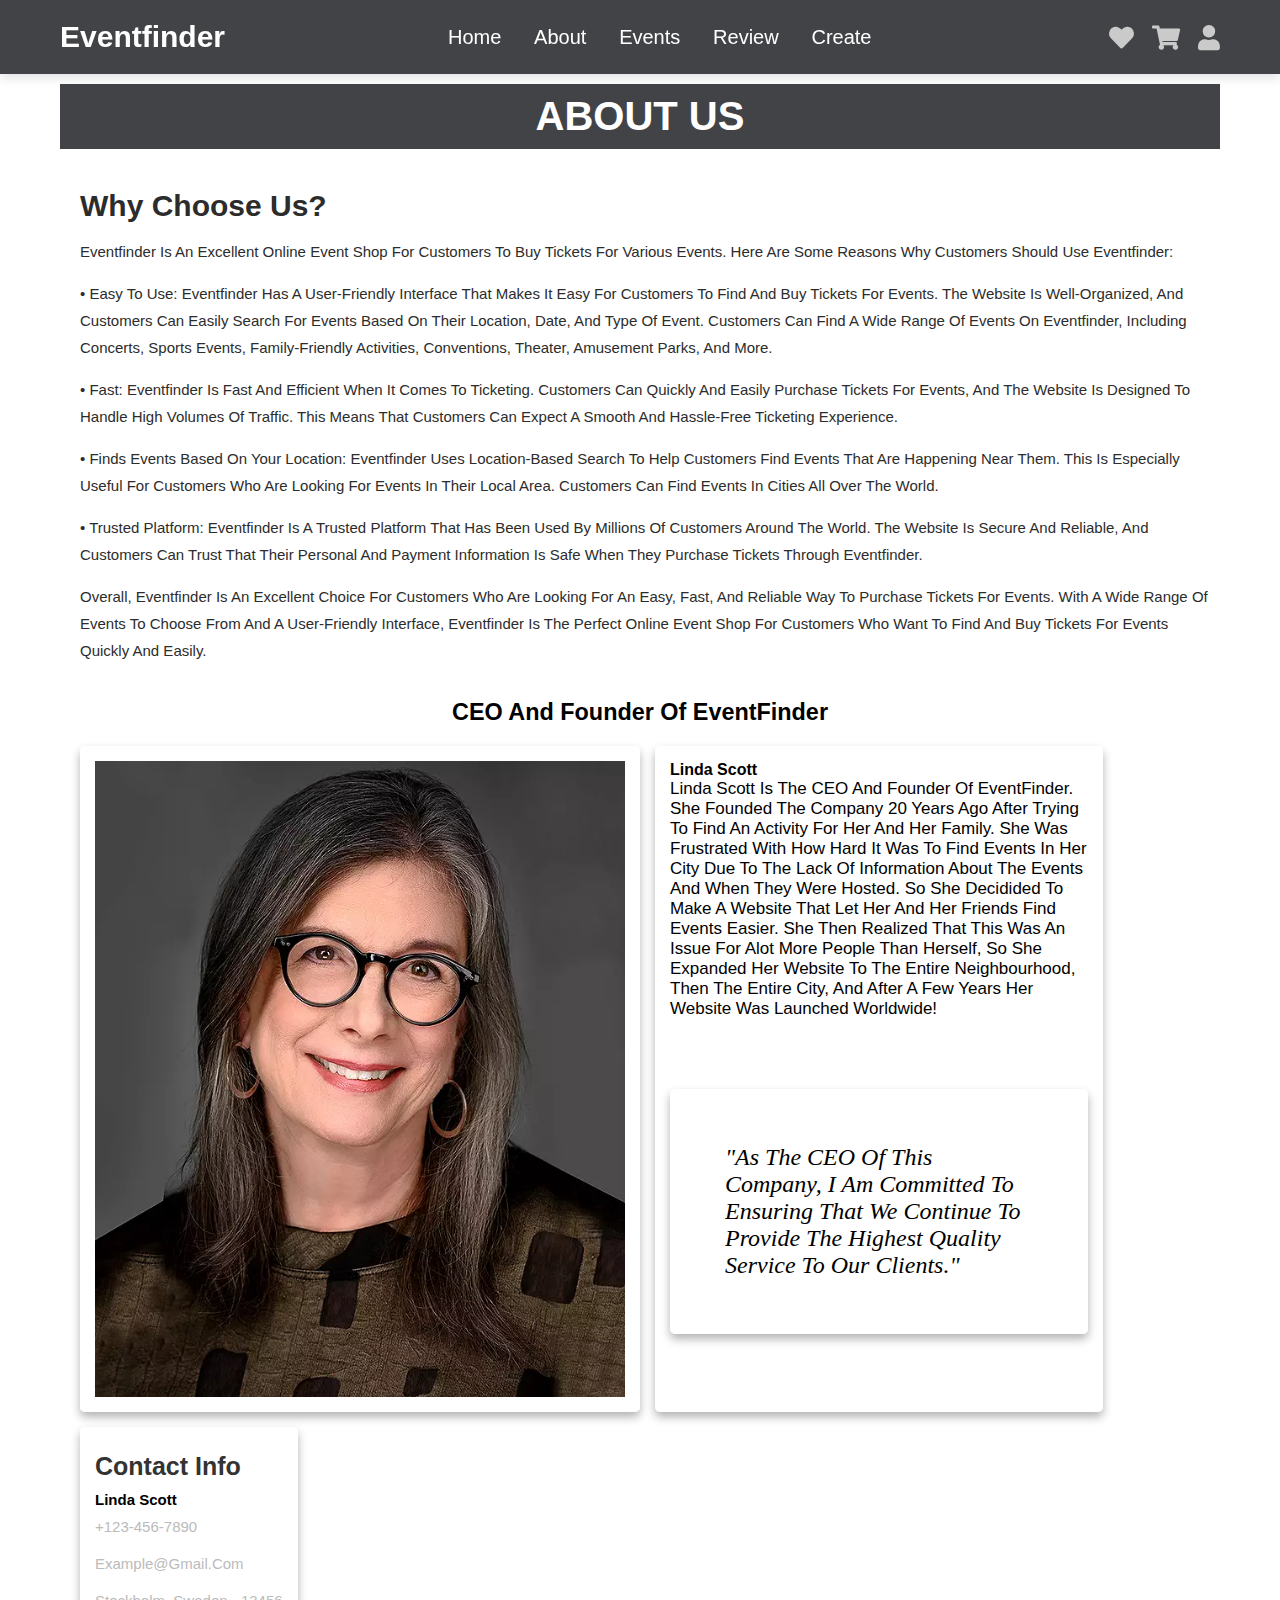
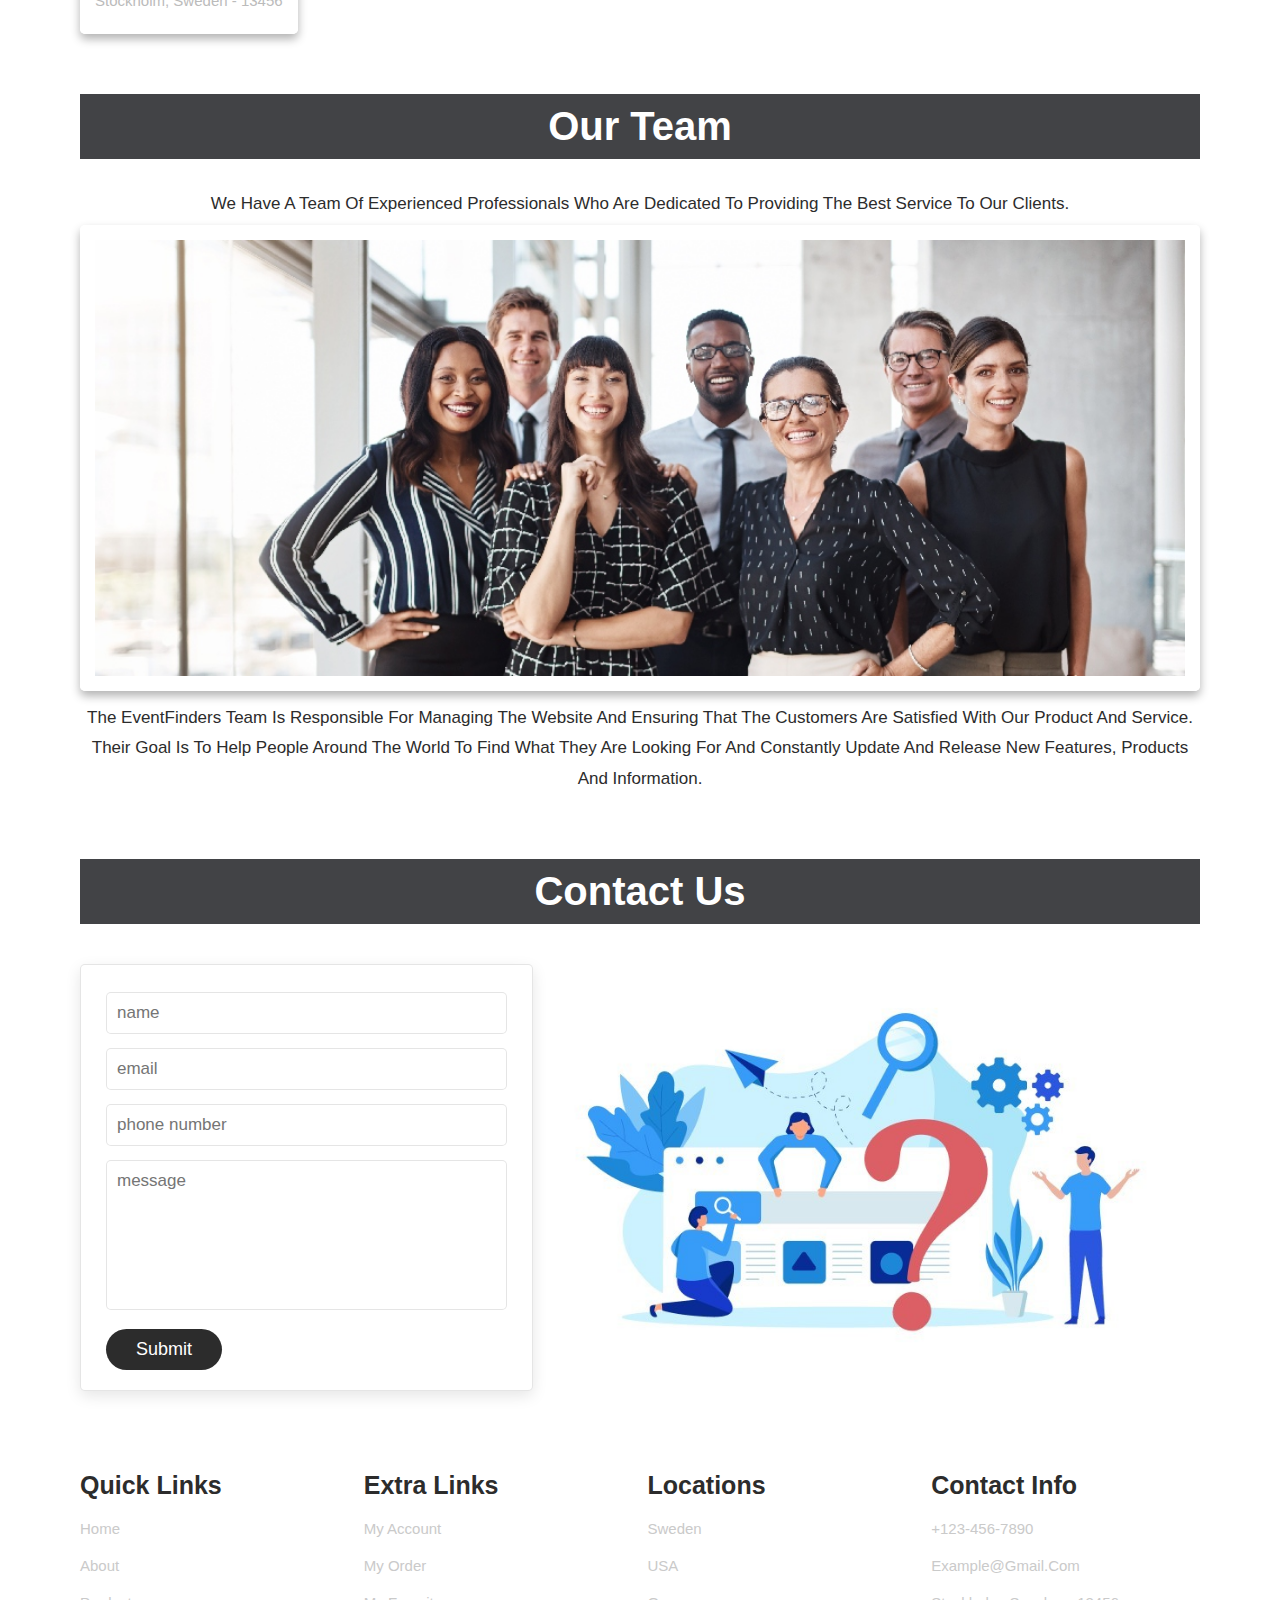
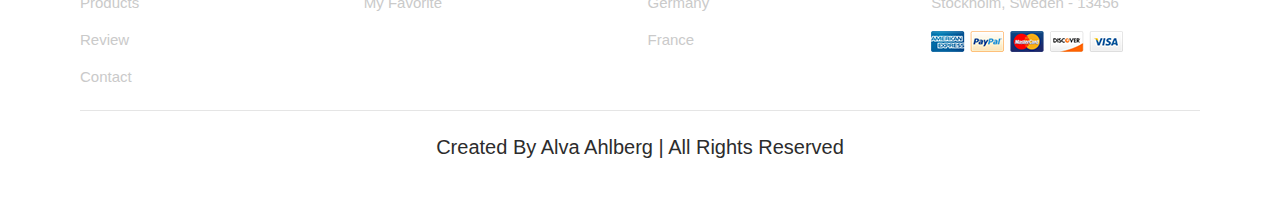
<file: about.html>
<!DOCTYPE html>
<html lang="en">
<head>
    <meta charset="UTF-8">
    <meta name="viewport" content="width=device-width, initial-scale=1.0">
    <link rel="stylesheet" href="css/omoss.css">
    <link rel="stylesheet" href="https://cdnjs.cloudflare.com/ajax/libs/font-awesome/5.15.3/css/all.min.css">
    <title>Om oss</title>
</head>
<body>
    <header>

        <section class="flex">
    
            <input type="checkbox" name="" id="toggler">
            <label for="toggler" class="fas fa-bars"></label>
    
            <a href="#" class="logo">Eventfinder</a>
    
            <nav class="navbar">
                <a href="/index.html">home</a>
                <a href="/about.html">about</a>
                <a href="/events.html">events</a>
                <a href="/about2.html">review</a>
                <a href="/about.html">create</a>
            </nav>
    
            <div class="icons">
                <a href="#" class="fas fa-heart"></a>
                <a href="#" class="fas fa-shopping-cart"></a>
                <a href="#" class="fas fa-user"></a>
            </div>
    
        </section>
    
    </header>
</br>
</br>
</br>
</br>

    <section class="about" id="about">
        <h1 class="heading"> ABOUT US </h1> 
    
        <div class="row">
    
            <div class="Company">

            </div>
    
            <div class="content">
                <h3>why choose us?</h3> <!-- rubrik 1 -->
                <p>Eventfinder is an excellent online event shop for customers to buy tickets for various events. Here are some reasons why customers should use Eventfinder:</p>
                <p>• Easy to use: Eventfinder has a user-friendly interface that makes it easy for customers to find and buy tickets for events. The website is well-organized, and customers can easily search for events based on their location, date, and type of event. Customers can find a wide range of events on Eventfinder, including concerts, sports events, family-friendly activities, conventions, theater, amusement parks, and more.</p>
                <p>• Fast: Eventfinder is fast and efficient when it comes to ticketing. Customers can quickly and easily purchase tickets for events, and the website is designed to handle high volumes of traffic. This means that customers can expect a smooth and hassle-free ticketing experience.</p>
                <p>• Finds events based on your location: Eventfinder uses location-based search to help customers find events that are happening near them. This is especially useful for customers who are looking for events in their local area. Customers can find events in cities all over the world.</p>
                <p>• Trusted platform: Eventfinder is a trusted platform that has been used by millions of customers around the world. The website is secure and reliable, and customers can trust that their personal and payment information is safe when they purchase tickets through Eventfinder.</p>
                <p>Overall, Eventfinder is an excellent choice for customers who are looking for an easy, fast, and reliable way to purchase tickets for events. With a wide range of events to choose from and a user-friendly interface, Eventfinder is the perfect online event shop for customers who want to find and buy tickets for events quickly and easily.</p>
            </div>
        </div>
    
    
    </div>
    <div class="Ceotitle"><h3>CEO and founder of EventFinder</h3></div>
        <section class="CEO">
			<img src="image/Linda-Scott.webp" alt="CEO">
            <div class="info">
                <h3>Linda scott</h3>
                <p>Linda Scott is the CEO and founder of EventFinder. She founded the company 20 years ago after trying to find an activity for her and her family. She was frustrated with how hard it was to find events in her city due to the lack of information about the events and when they were hosted. So she decidided to make a website that let her and her friends find events easier. She then realized that this was an issue for alot more people than herself, so she expanded her website to the entire neighbourhood, then the entire city, and after a few years her website was launched worldwide!</p>
                <h2>"As the CEO of this company, I am committed to ensuring that we continue to provide the highest quality service to our clients."</h2>
            </div>
            <div class="contact-info">
				<div class="ceo-contact">
                    <h3>contact info</h3>
                    <h2>Linda Scott</h2>
                    <a href="https://globfone.com/call-phone/">+123-456-7890</a>
                    <a href="https://www.microsoft.com/en/microsoft-365/outlook/email-and-calendar-software-microsoft-outlook">example@gmail.com</a>
                    <a href="https://www.google.com/maps/@59.2921213,18.0986948,14z?entry=ttu">Stockholm, Sweden - 13456</a>
                </div>
			</div>
            
		</section>
        <section class="team" id="team">

            <h1 class="heading"> Our team </h1> <!-- rubrik 2 -->
            <p>We have a team of experienced professionals who are dedicated to providing the best service to our clients.</p>
            <img src="image/effective leader-new-2022 (1).jpg" alt="team">
            <div>
                <p>The EventFinders team is responsible for managing the website and ensuring that the customers are satisfied with our product and service. Their goal is to help people around the world to find what they are looking for and constantly update and release new features, products and information. </p>
            </div>
            </div>
        </section>
        <section class="contact" id="contact">

            <h1 class="heading"> contact  us </h1> <!--kontakt info-->
        
            <div class="row">
        
                <form action="">
                    <input type="text" placeholder="name" class="box">
                    <input type="email" placeholder="email" class="box">
                    <input type="number" placeholder="phone number" class="box">
                    <textarea name="" class="box" placeholder="message" id="" cols="30" rows="10"></textarea>
                    <input type="submit" value="submit" class="btn">
                </form>
                <div class="image">
                    <img src="image/1677127756883.jpg" alt="support">
                </div>
        
            </div>
        
        </section>
        
        <!-- contact section ends -->
        
        <!-- footer section starts  -->
        
        
        <!-- footer section starts  -->
        
        <section class="footer">
                
            <div class="box-container">
        
                <div class="box">
                    <h3>quick links</h3>
                    <a href="#">home</a>
                    <a href="#">about</a>
                    <a href="#">products</a>
                    <a href="#">review</a>
                    <a href="#">contact</a>
                </div>
        
                <div class="box">
                    <h3>extra links</h3>
                    <a href="#">my account</a>
                    <a href="#">my order</a>
                    <a href="#">my favorite</a>
                </div>
        
                <div class="box">
                    <h3>locations</h3>
                    <a href="#">Sweden</a>
                    <a href="#">USA</a>
                    <a href="#">Germany</a>
                    <a href="#">france</a>
                </div>
        
                <div class="box">
                    <h3>contact info</h3>
                    <a href="#">+123-456-7890</a>
                    <a href="#">example@gmail.com</a>
                    <a href="#">Stockholm, Sweden - 13456</a>
                    <img src="image/payment.png" alt="">
                </div>
        
            </div>
        
            <div class="credit"> created by <span> Alva Ahlberg </span> | all rights reserved </div>
        
        </section>
        
        <!-- footer section ends -->
        
        
        
</body>
</html>
</file>
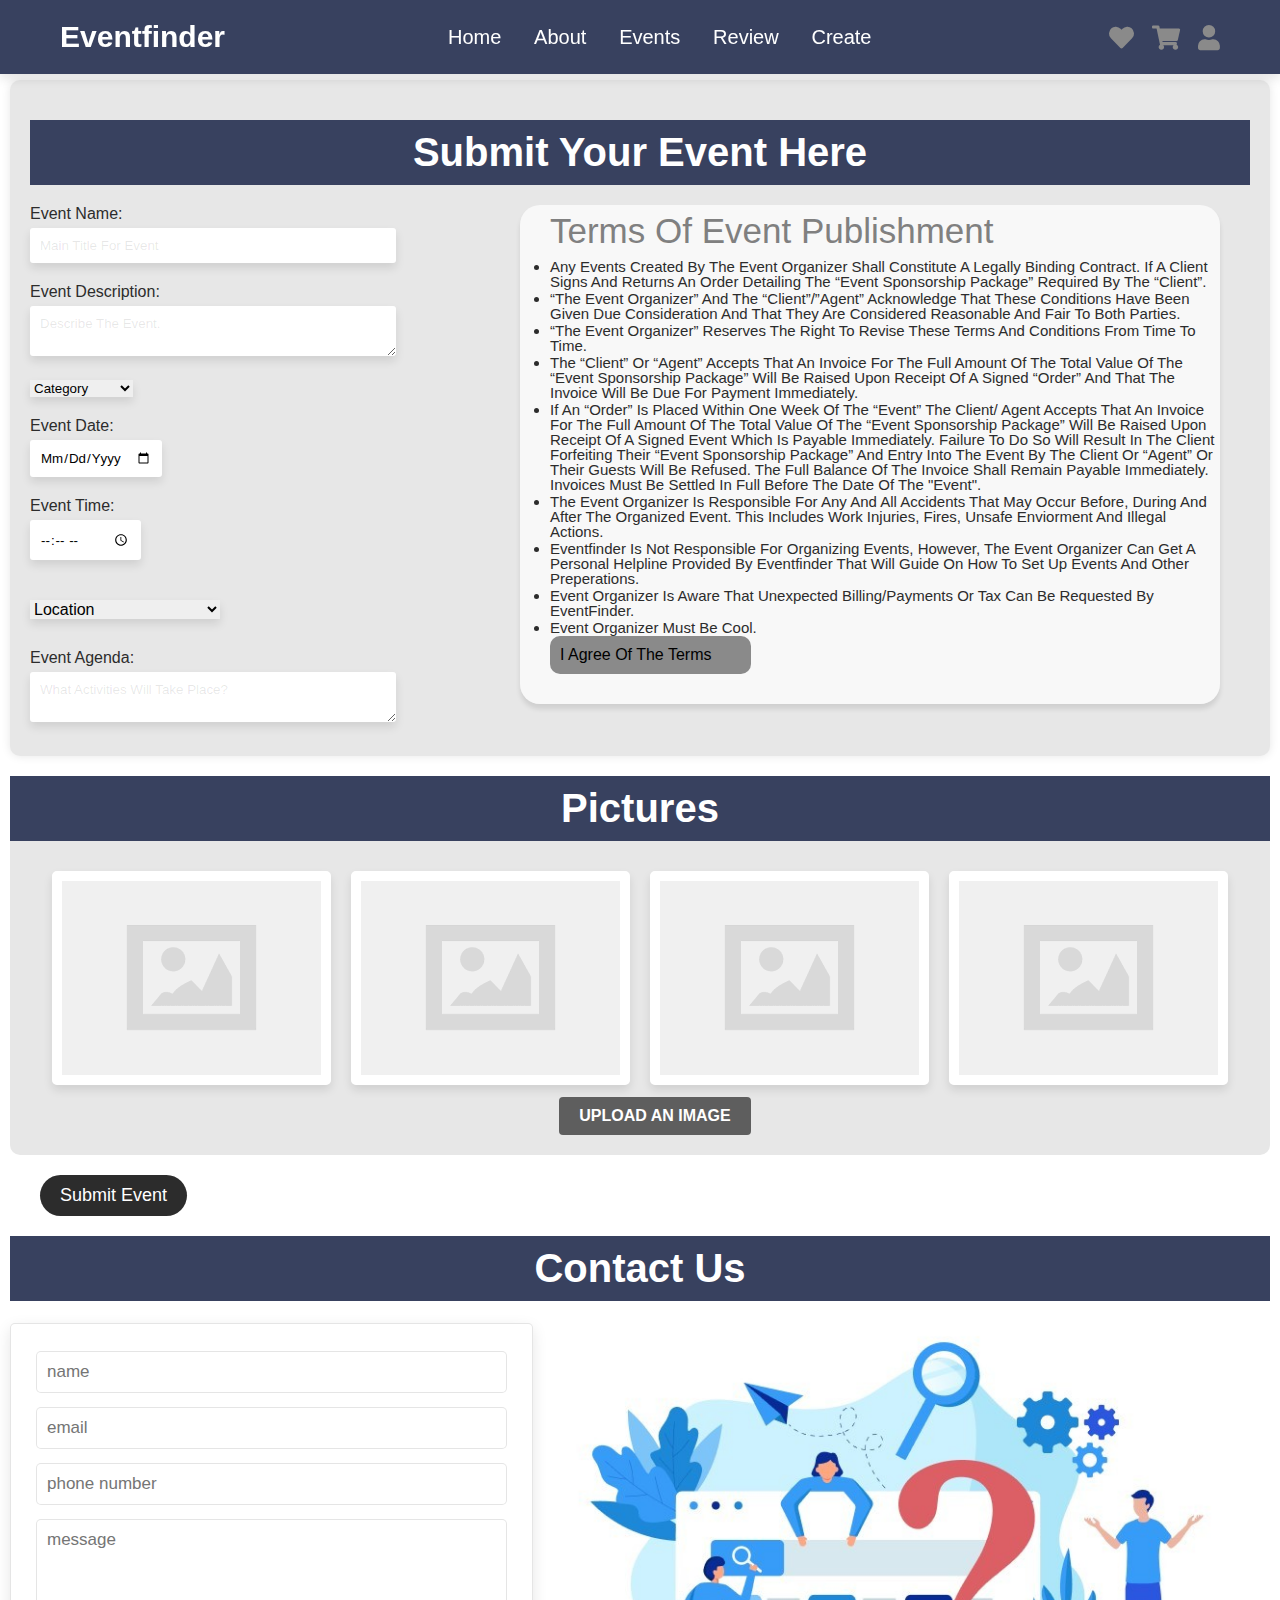
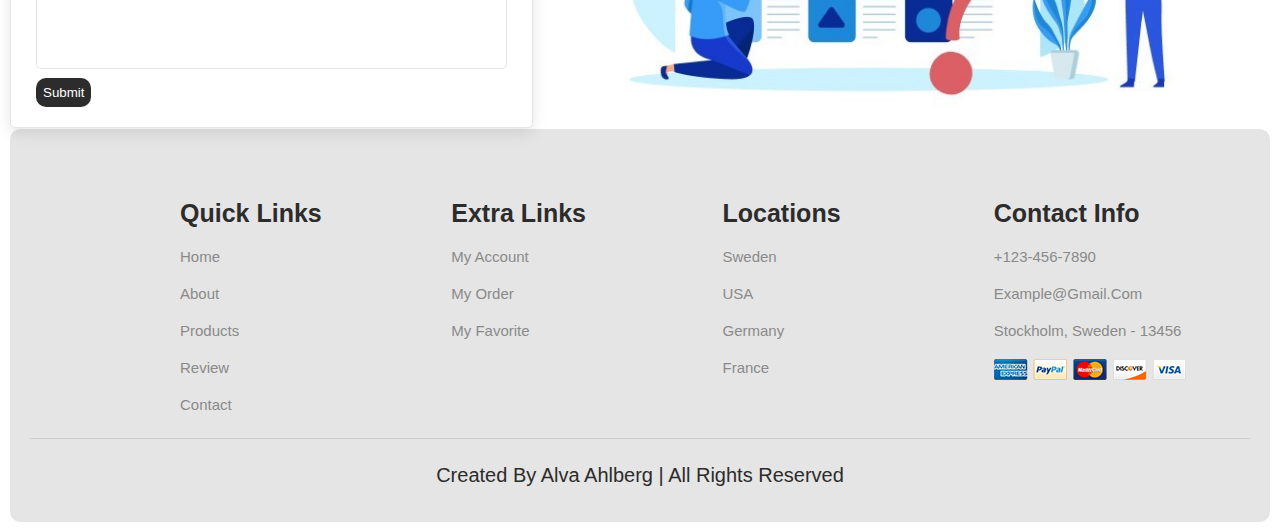
<file: eventform.html>
<!DOCTYPE html>
<html lang="en">
<head>
    <meta charset="UTF-8">
    <meta name="viewport" content="width=device-width, initial-scale=1.0">
    <!-- font awesome cdn link  -->
    <link rel="stylesheet" href="https://cdnjs.cloudflare.com/ajax/libs/font-awesome/5.15.3/css/all.min.css">

    <!-- custom css file link  -->
    <link rel="stylesheet" href="css/eventform.css">
    <title>create a event</title>
</head>
<body>
    <!-- header section  -->

<header>

    <section class="flex">
        <!--checkbox for menu bar-->
        <input type="checkbox" name="" id="toggler">
        <label for="toggler" class="fas fa-bars"></label>

        <a href="#" class="logo">Eventfinder</a>

        <nav class="navbar">
            <a href="/index.html">home</a>
            <a href="/about.html">about</a>
            <a href="/events.html">events</a>
            <a href="/reviews.html">review</a>
            <a href="/eventform.html">Create</a>
        </nav>

        <div class="icons">
            <a href="#" class="fas fa-heart"></a>
            <a href="#" class="fas fa-shopping-cart"></a>
            <a href="#" class="fas fa-user"></a>
        </div>

    </section>

</header>

<!-- header section ends -->

<section class="eventform">
    <form class="application">
        <h1 class="heading"> Submit your event here </h1> 
                <div class="tou-container">
                    <div class="content">
                        <span> terms of event publishment</span>
                        <ul>
                        <li>Any events created by the event organizer shall constitute a legally binding contract. If a client signs and returns an order detailing the “event sponsorship package” required by the “client”.</li>
                        <li>“The event organizer” and the “client”/”agent” acknowledge that these conditions have been given due consideration and that they are considered reasonable and fair to both parties.</li>
                        <li>“The event organizer” reserves the right to revise these terms and conditions from time to time.</li>
                        <li>The “client” or “agent” accepts that an invoice for the full amount of the total value of the “event sponsorship package” will be raised upon receipt of a signed “order” and that the invoice will be due for payment immediately.</li>
                        <li>If an “order” is placed within one week of the “event” the client/ agent accepts that an invoice for the full amount of the total value of the “event sponsorship package” will be raised upon receipt of a signed event which is payable immediately. Failure to do so will result in the client forfeiting their “event sponsorship package” and entry into the event by the client or “agent” or their guests will be refused. The full balance of the invoice shall remain payable immediately. Invoices must be settled in full before the date of the "event".</li>
                        <li>The Event organizer is responsible for any and all accidents that may occur before, during and after the organized event. This includes work injuries, fires, unsafe enviorment and illegal actions.</li>
                        <li>Eventfinder is not responsible for organizing events, however, the event organizer can get a personal helpline provided by Eventfinder that will guide on how to set up events and other preperations.</li>
                        <li>Event organizer is aware that unexpected billing/payments or tax can be requested by EventFinder.</li>
                        <li>Event organizer must be cool.</li>
                        </ul>
                        <div class="terms-btn">
                            <a href="/eventform.html" class="btn">I Agree Of The Terms</a>
                        </div>
                    </div>
                </div>
        <section class="formboxes">
            <form class="form-boxes">
                <label for="event-name">Event Name:</label>
                <input type="text" id="event-name" name="event-name" placeholder="Main title for event" class="event-name">
            
                <label for="event-description">Event Description:</label>
                <textarea id="event-description" name="event-description" placeholder="Describe the event." class="event-description"></textarea>

                <div class="category">
                    <select name="category">
                    
                        <option value="">Category</option>
                        <option value="1">Music</option>
                        <option value="2">Family</option>
                        <option value="3">Classic</option>
                        <option value="4">Sport</option>
                        <option value="5">Theater</option>
                        <option value="6">Comedy</option>
                        <option value="7">Entertainment</option>
                        <option value="8">Concert</option>
                        <option value="9">Festival</option>
                        <option value="10">Other</option>
                    </select> 
                    
                </div>
            
                <label for="event-date">Event Date:</label>
                <input type="date" id="event-date" name="event-date" class="event-time">
            
                <label for="event-time">Event Time:</label>
                <input type="time" id="event-time" name="event-time" class="event-time">
            
                <div class="location">
                    <select name="location">
                    
                        <option value="">location</option>
                        <option value="1">Sweden |Stockholm</option>
                        <option value="2">Finland | Helsingfors</option>
                        <option value="3">Norway | Oslo</option>
                        <option value="4">Germany | Berlin</option>
                        <option value="5">France | Paris</option>
                        <option value="6">Denmark | Copenhagen</option>
                        <option value="7">Spain | Madrid</option>
                        <option value="8">USA | New York</option>
                        <option value="9">Australia | Canberra</option>
                        <option value="10">Canada | Ottowa</option>
                    </select> 
                </div>
                <label for="event-agenda">Event agenda:</label>
                <textarea id="event-agenda" name="event-agenda" placeholder="What activities will take place?" class="event-agenda"></textarea>
            </form>
        </section>
        <section class="submit-images">
            <h1 class="heading"> Pictures </h1>
            <div class="image-container">
                <div class="images">
                    <img src="/image/images.png" class="image">
                </div>
                <div class="images">
                    <img src="/image/images.png" class="image">
                </div>
                <div class="images">
                    <img src="/image/images.png" class="image">
                </div>
                <div class="images">
                    <img src="/image/images.png" class="image">
                </div>
            </div>
            <div class="choose-an-image">
                <label for="event-image" class="file-upload">
                    Upload an image
                </label>
                <input type="file" id="event-image" class="event-image" hidden/>
            </div>
        </section>
        <div class="submit">
            <input type="submit" value="submit event" class="submit-btn">
        </div>
    </form>

</section>
<section class="contact" id="contact">

    <h1 class="heading"> contact  us </h1> <!--kontakt info-->

    <div class="row">

        <form action="">
            <input type="text" placeholder="name" class="box">
            <input type="email" placeholder="email" class="box">
            <input type="number" placeholder="phone number" class="box">
            <textarea name="" class="box" placeholder="message" id="" cols="30" rows="10"></textarea>
            <input type="submit" value="submit" class="btn">
        </form>
        <div class="image">
            <img src="image/1677127756883.jpg" alt="support">
        </div>

    </div>

</section>

<section class="footer">
        
    <div class="box-container">

        <div class="box">
            <h3>quick links</h3>
            <a href="#">home</a>
            <a href="#">about</a>
            <a href="#">products</a>
            <a href="#">review</a>
            <a href="#">contact</a>
        </div>

        <div class="box">
            <h3>extra links</h3>
            <a href="#">my account</a>
            <a href="#">my order</a>
            <a href="#">my favorite</a>
        </div>

        <div class="box">
            <h3>locations</h3>
            <a href="#">Sweden</a>
            <a href="#">USA</a>
            <a href="#">Germany</a>
            <a href="#">france</a>
        </div>

        <div class="box">
            <h3>contact info</h3>
            <a href="#">+123-456-7890</a>
            <a href="#">example@gmail.com</a>
            <a href="#">Stockholm, Sweden - 13456</a>
            <img src="image/payment.png" alt="">
        </div>

    </div>

    <div class="credit"> created by <span> Alva Ahlberg </span> | all rights reserved </div>

</section>


</body>
</html>
</file>
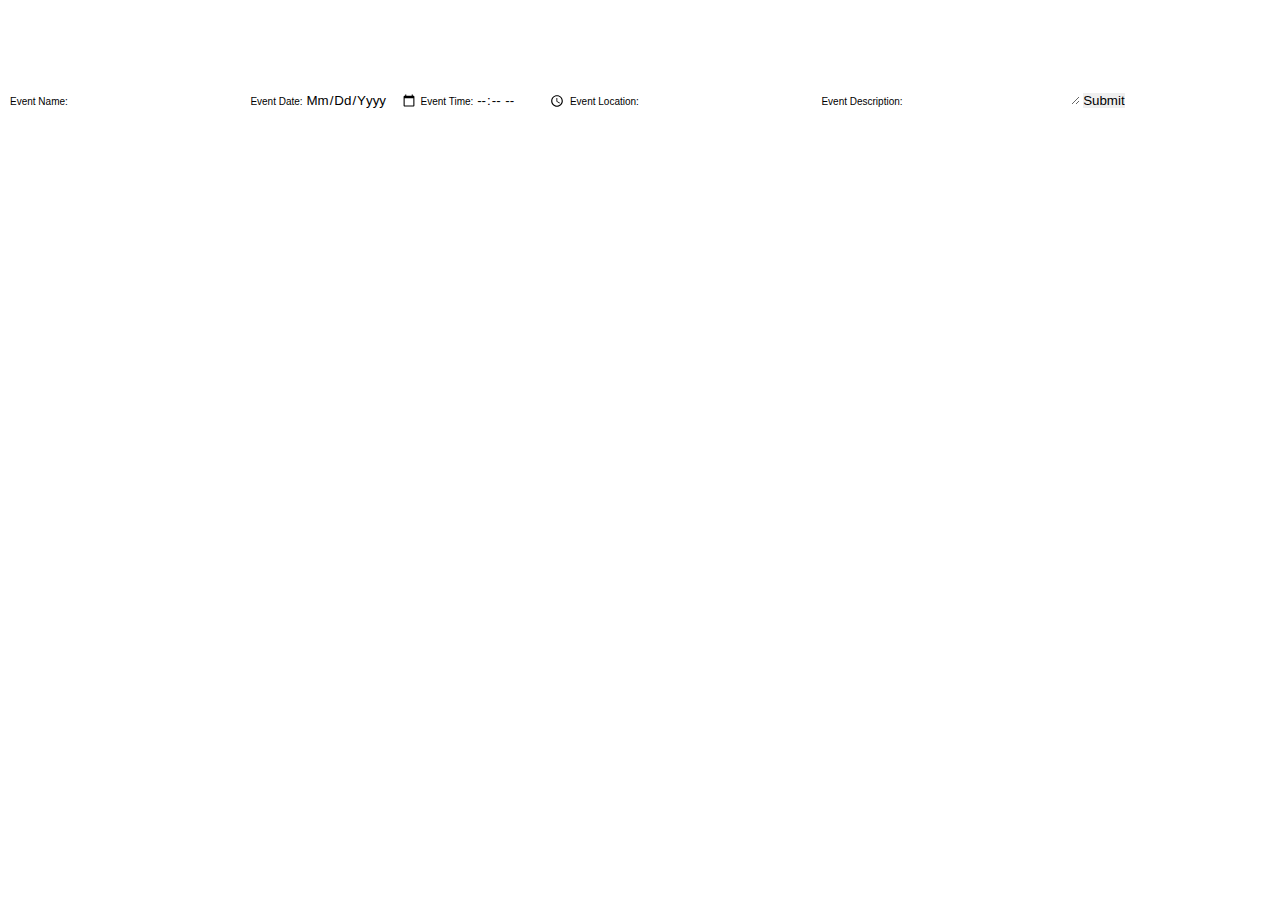
<file: eventforn.html>
<!DOCTYPE html>
<html lang="en">
<head>
    <meta charset="UTF-8">
    <meta name="viewport" content="width=device-width, initial-scale=1.0">
    <!-- font awesome cdn link  -->
    <link rel="stylesheet" href="https://cdnjs.cloudflare.com/ajax/libs/font-awesome/5.15.3/css/all.min.css">

    <!-- custom css file link  -->
    <link rel="stylesheet" href="css/eventform.css">
    <title>Document</title>
</head>
<body>
    <form>
        <label for="event-name">Event Name:</label>
        <input type="text" id="event-name" name="event-name" required>
    
        <label for="event-date">Event Date:</label>
        <input type="date" id="event-date" name="event-date" required>
    
        <label for="event-time">Event Time:</label>
        <input type="time" id="event-time" name="event-time" required>
    
        <label for="event-location">Event Location:</label>
        <input type="text" id="event-location" name="event-location" required>
    
        <label for="event-description">Event Description:</label>
        <textarea id="event-description" name="event-description" rows="5" required></textarea>
    
        <input type="submit" value="Submit">
    </form>
</body>
</html>
</file>
<file: css/omoss.css>
* {
  margin: 0;
  padding: 0;
  box-sizing: border-box;
  font-family: Verdana, Geneva, Tahoma, sans-serif;
  outline: none;
  border: none;
  text-decoration: none;
  text-transform: capitalize;
  transition: 0.2s linear;
}

html {
  font-size: 62.5%;
  scroll-behavior: smooth;
  scroll-padding-top: 6rem;
  overflow-x: hidden;
}

section {
  padding: 2rem;
  margin: 0 auto;
  max-width: 1200px;
}

/*HEADER*/
.heading {
  text-align: center;
  font-size: 4rem;
  color: white;
  padding: 1rem;
  margin: 2rem 0;
  background: rgb(66, 67, 70);
}

.btn {
  display: inline-block;
  margin-top: 1rem;
  border-radius: 5rem;
  background: rgb(44, 44, 44);
  color: white;
  padding: 1rem 3rem;
  cursor: pointer;
  font-size: 1.8rem;
}

.btn:hover {
  background: rgba(65, 65, 65, 0.377);
}

header {
  position: fixed;
  top: 0;
  left: 0;
  right: 0;
  background: rgb(66, 67, 70);
  z-index: 1000;
  box-shadow: 0 0.5rem 1rem rgba(0, 0, 0, 0.1);
}
header .flex {
  display: flex;
  align-items: center;
  justify-content: space-between;
}
header .logo {
  font-size: 3rem;
  color: white;
  font-weight: bolder;
}
header .navbar a {
  font-size: 2rem;
  padding: 0 1.5rem;
  color: white;
}
header .navbar a a:hover {
  color: gray;
}
header #toggler {
  display: none;
}
header .fa-bars {
  font-size: 3rem;
  color: white;
  border-radius: 0.5rem;
  padding: 0.5rem 1.5rem;
  cursor: pointer;
  border: 0.1rem solid rgba(255, 255, 255, 0.3);
  display: none;
}
header .icons a {
  font-size: 2.5rem;
  color: rgb(202, 202, 202);
  margin-left: 1.5rem;
}
header a:hover {
  color: gray;
}

/*
header .flex{
    display: flex;
    align-items: center;
    justify-content: space-between;
}

header .logo{
    font-size: 3rem;
    color:$whitecolor;
    font-weight: bolder;
}
header .navbar a{
    font-size: 2rem;
    padding:0 1.5rem;
    color:$whitecolor;
}

header .navbar a:hover{
    color:$hover;
}

header .icons a{
    font-size: 2.5rem;
    color:$lightgray;
    margin-left: 1.5rem;
}

header .icons a:hover{
    color:$hover;
}

header #toggler{
    display: none;
}

header .fa-bars{
    font-size: 3rem;
    color:$whitecolor;
    border-radius: .5rem;
    padding:.5rem 1.5rem;
    cursor: pointer;
    border:.1rem solid rgba(255, 255, 255, 0.3);
    display: none;
}
*/
/*FRONT PANEL*/
.home-container {
  background: url(../image/someone_buying_tickets_on_their_phone.webp) no-repeat;
  background-size: cover;
  background-position: center;
}

.home {
  display: flex;
  align-items: center;
  min-height: 100vh;
}
.home .content {
  max-width: 50rem;
  background-color: rgba(255, 255, 255, 0.6862745098);
  border-radius: 40px;
  padding: 20px;
}
.home .content h3 {
  font-size: 6rem;
  color: rgb(44, 44, 44);
}
.home .content span {
  font-size: 3.5rem;
  color: gray;
  padding: 1rem 0;
  line-height: 1.5;
}
.home .content p {
  font-size: 1.5rem;
  color: rgb(44, 44, 44);
  padding: 1rem 0;
  line-height: 1.8;
}

/*ABOUT US*/
.about {
  /*why choose us?*/
}
.about .row {
  display: flex;
  align-items: center;
  gap: 2rem;
  flex-wrap: wrap;
  padding: 2rem 0;
  padding-bottom: 3rem;
}
.about .content {
  flex: 1 1 40rem;
  /*rubrik 1*/
}
.about .content h3 {
  font-size: 3rem;
  color: rgb(44, 44, 44);
  padding-bottom: 0.5rem;
}
.about .content p {
  font-size: 1.5rem;
  color: rgb(44, 44, 44);
  padding: 0.5rem 0;
  padding-top: 1rem;
  line-height: 1.8;
}

/*rubrik 2*/
.team p {
  text-align: center;
  font-size: 1.7rem;
  color: rgb(44, 44, 44);
  padding: 0.5rem 0;
  padding-top: 1rem;
  line-height: 1.8;
}
.team img {
  width: 100%;
  border: 1.5rem solid white;
  border-radius: 0.5rem;
  box-shadow: 0 0.5rem 1rem rgba(0, 0, 0, 0.3);
  height: 100%;
  -o-object-fit: cover;
     object-fit: cover;
}

.Ceotitle {
  font-size: 2rem;
  text-align: center;
}

.CEO {
  display: flex;
  flex-wrap: wrap;
  gap: 1.5rem;
  flex: 1 1 25rem;
}
.CEO .message p {
  font-size: 1.4rem;
}
.CEO img {
  width: 50%;
  border: 1.5rem solid white;
  border-radius: 0.5rem;
  box-shadow: 0 0.5rem 1rem rgba(0, 0, 0, 0.3);
  -o-object-fit: cover;
     object-fit: cover;
}
.CEO .info {
  max-width: 40%;
  flex-direction: column;
  border: 1.5rem solid white;
  border-radius: 0.5rem;
  box-shadow: 0 0.5rem 1rem rgba(0, 0, 0, 0.3);
}
.CEO .info h3 {
  font-size: 1.6rem;
}
.CEO .info p {
  font-size: 1.7rem;
  flex-wrap: wrap;
}
.CEO .info h2 {
  margin-top: 7rem;
  padding: 4rem;
  border: 1.5rem solid white;
  border-radius: 0.5rem;
  box-shadow: 0 0.5rem 1rem rgba(0, 0, 0, 0.3);
  font-style: italic;
  font-weight: 200;
  font-family: "Times New Roman";
  font-size: 2.4rem;
}
.CEO .contact-info {
  max-width: 100%;
}
.CEO .contact-info .ceo-contact {
  border: 1.5rem solid white;
  border-radius: 0.5rem;
  box-shadow: 0 0.5rem 1rem rgba(0, 0, 0, 0.3);
}
.CEO .contact-info .ceo-contact h3 {
  color: #333;
  font-size: 2.5rem;
  padding: 1rem 0;
}
.CEO .contact-info .ceo-contact a {
  display: block;
  color: #bbbbbb;
  font-size: 1.5rem;
  padding: 1rem 0;
}
.CEO .contact-info .ceo-contact a:hover {
  text-decoration: underline;
  color: rgb(44, 44, 44);
}

.contact .row {
  flex-wrap: wrap-reverse;
  display: flex;
  align-items: center;
  gap: 1.5rem;
}
.contact .row form {
  flex: 1 1 40rem;
  padding: 2rem 2.5rem;
  box-shadow: 0 0.5rem 1.5rem rgba(0, 0, 0, 0.1);
  border: 0.1rem solid rgba(0, 0, 0, 0.1);
  background: #fff;
  border-radius: 0.5rem;
}
.contact .row form .box {
  font-size: 1.7rem;
  padding: 1rem;
  text-transform: none;
  color: #333;
  border-radius: 0.5rem;
  border: 0.1rem solid rgba(0, 0, 0, 0.1);
  width: 100%;
  margin: 0.7rem 0;
}
.contact .row form .box:focus {
  border-color: var(--pink);
}
.contact .row form textarea {
  height: 15rem;
  resize: none;
}
.contact .row .image {
  flex: 1 1 60rem;
}
.contact .row .image img {
  width: 100%;
}

.footer .box-container {
  display: flex;
  flex-wrap: wrap;
  gap: 1.5rem;
}
.footer .box-container .box {
  flex: 1 1 25rem;
  /*--------*/
  /*--------*/
  /*--------*/
  /*--------*/
}
.footer .box-container .box h3 {
  color: rgb(44, 44, 44);
  font-size: 2.5rem;
  padding: 1rem 0;
}
.footer .box-container .box a {
  display: block;
  color: rgb(202, 202, 202);
  font-size: 1.5rem;
  padding: 1rem 0;
}
.footer .box-container .box a:hover {
  text-decoration: underline;
  color: rgb(44, 44, 44);
}
.footer .box-container .box img {
  margin-top: 1rem;
}
.footer .credit {
  text-align: center;
  padding: 1.5rem;
  margin-top: 1.5rem;
  padding-top: 2.5rem;
  font-size: 2rem;
  color: rgb(44, 44, 44);
  border-top: 0.1rem solid rgba(0, 0, 0, 0.1);
}

/* media queries  */
@media (max-width: 991px) {
  html {
    font-size: 55%;
  }
  .home {
    background-position: left;
  }
}
@media (max-width: 768px) {
  header .fa-bars {
    display: block;
  }
  header .navbar {
    position: absolute;
    top: 100%;
    left: 0;
    right: 0;
    background: #eee;
    border-top: 0.1rem solid rgba(0, 0, 0, 0.1);
    -webkit-clip-path: polygon(0 0, 100% 0, 100% 0, 0 0);
            clip-path: polygon(0 0, 100% 0, 100% 0, 0 0);
  }
  header #toggler:checked ~ .navbar {
    -webkit-clip-path: polygon(0 0, 100% 0, 100% 100%, 0% 100%);
            clip-path: polygon(0 0, 100% 0, 100% 100%, 0% 100%);
  }
  header .navbar a {
    margin: 1.5rem;
    padding: 1.5rem;
    background: rgb(66, 67, 70);
    border: 0.1rem solid rgba(0, 0, 0, 0.1);
    display: block;
  }
  .home .content h3 {
    font-size: 5rem;
  }
  .home .content span {
    font-size: 2.5rem;
  }
  .icons-container .icons h3 {
    font-size: 2rem;
  }
  .icons-container .icons span {
    font-size: 1.7rem;
  }
  .CEO {
    justify-content: center;
  }
  .CEO img {
    max-width: -moz-fit-content;
    max-width: fit-content;
  }
  .CEO .info {
    max-width: -moz-fit-content;
    max-width: fit-content;
  }
  .CEO .contact-info {
    width: 100%;
  }
}
@media (max-width: 450px) {
  html {
    font-size: 50%;
  }
  .heading {
    font-size: 3rem;
  }
}/*# sourceMappingURL=omoss.css.map */
</file>
<file: css/eventform.css>
/*---------------*/
* {
  margin: 0;
  padding: 0;
  box-sizing: border-box;
  font-family: Verdana, Geneva, Tahoma, sans-serif;
  outline: none;
  border: none;
  text-decoration: none;
  text-transform: capitalize;
  transition: 0.2s linear;
}

html {
  font-size: 62.5%;
  scroll-behavior: smooth;
  scroll-padding-top: 6rem;
  overflow-x: hidden;
}

body {
  margin-top: 2rem;
  padding: 1rem;
}

/*navbar*/
.flex {
  padding: 2rem;
  margin: 0 auto;
  max-width: 1200px;
}

/*Gray seperators*/
.heading {
  text-align: center;
  font-size: 4rem;
  color: white;
  padding: 1rem;
  margin: 2rem 0;
  background: rgb(56, 65, 95);
}

/*navbar*/
header {
  position: fixed;
  top: 0;
  left: 0;
  right: 0;
  background: rgb(56, 65, 95);
  z-index: 1000;
  box-shadow: 0 0.5rem 1rem rgba(0, 0, 0, 0.1);
}
header .flex {
  display: flex;
  align-items: center;
  justify-content: space-between;
}
header .logo {
  font-size: 3rem;
  color: white;
  font-weight: bolder;
}
header .navbar a {
  font-size: 2rem;
  padding: 0 1.5rem;
  color: white;
}
header .navbar a a:gray {
  color: gray;
}
header #toggler {
  display: none;
}
header .fa-bars {
  font-size: 3rem;
  color: white;
  border-radius: 0.5rem;
  padding: 0.5rem 1.5rem;
  cursor: pointer;
  border: 0.1rem solid rgba(255, 255, 255, 0.3);
  display: none;
}
header .icons a {
  font-size: 2.5rem;
  color: rgb(138, 138, 138);
  margin-left: 1.5rem;
}
header a:gray {
  color: gray;
}

/*------------*/
.tou-container {
  box-shadow: 0 0.5rem 0.5rem rgba(0, 0, 0, 0.1);
  background-color: rgba(255, 255, 255, 0.6862745098);
  border-radius: 2rem;
  margin-bottom: 2rem;
}
.tou-container .content {
  border-radius: 2rem;
  max-width: 50rem;
  min-width: 20rem;
  padding-left: 3rem;
  padding-bottom: 3rem;
}
.tou-container .content h1 {
  font-size: 6rem;
  color: rgb(44, 44, 44);
}
.tou-container .content span {
  font-size: 3.5rem;
  color: gray;
  padding: 1rem 0;
  line-height: 1.5;
}
.tou-container .content li {
  font-size: 1.5rem;
  color: rgb(44, 44, 44);
  padding: 0.1rem 0;
  line-height: 1;
}
.tou-container .content .terms-btn {
  background-color: rgb(138, 138, 138);
  color: white;
  border-radius: 1rem;
  padding: 1rem;
  margin-right: 70%;
}
.tou-container .content .terms-btn a {
  color: black;
}
.tou-container .content .terms-btn a:active {
  color: white;
}
.tou-container .content .terms-btn:active {
  background-color: rgb(44, 44, 44);
}

.application {
  justify-content: center;
  font-size: 1.6rem;
  margin-top: 5rem;
  font-family: Arial, sans-serif;
  color: rgb(44, 44, 44);
  background-color: #e7e7e7;
  padding: 2rem;
  border-radius: 1rem;
  box-shadow: 0 0 1rem rgba(0, 0, 0, 0.1);
}
.application label {
  display: block;
  margin-bottom: 0.5rem;
  margin-top: 1rem;
  max-width: 45rem;
}
.application input[type=text],
.application textarea {
  padding: 1rem;
  width: 30%;
  border: none;
  border-radius: 0.3rem;
  margin-bottom: 1rem;
  box-shadow: 0 0.5rem 1rem rgba(0, 0, 0, 0.1);
}
.application select[name=category] {
  margin-top: 1rem;
  margin-bottom: 1rem;
  box-shadow: 0 0.5rem 1rem rgba(0, 0, 0, 0.1);
}
.application input[type=date],
.application input[type=time] {
  padding: 1rem;
  border: none;
  border-radius: 0.3rem;
  margin-bottom: 1rem;
  box-shadow: 0 0.5rem 1rem rgba(0, 0, 0, 0.1);
}
.application select[name=location] {
  box-shadow: 0 0.5rem 1rem rgba(0, 0, 0, 0.1);
  margin-top: 3rem;
  font-size: 1.6rem;
  margin-bottom: 2rem;
}
.application ::-moz-placeholder {
  color: rgba(0, 0, 0, 0.1);
}
.application ::placeholder {
  color: rgba(0, 0, 0, 0.1);
}

/*submit button*/
.submit-images {
  background-color: #e7e7e7;
  border-radius: 1rem;
  padding-bottom: 2rem;
}
.submit-images .image-container {
  justify-content: center;
}
.submit-images .image-container .images {
  width: -moz-fit-content;
  width: fit-content;
  margin: 0;
}
.submit-images .image-container .images .image {
  -o-object-fit: cover;
     object-fit: cover;
  border: 1rem solid white;
  border-radius: 0.5rem;
  box-shadow: 0 0.5rem 1rem rgba(0, 0, 0, 0.1);
  flex: 1;
  margin: 1rem;
}
.submit-images .choose-an-image {
  text-align: center;
}
.submit-images .file-upload {
  display: inline-block;
  padding: 1rem 2rem;
  cursor: pointer;
  background-color: #5e5e5e;
  color: #fff;
  margin-left: 3rem;
  border-radius: 4px;
  border: none;
  font-size: 16px;
  font-weight: bold;
  text-align: center;
  text-transform: uppercase;
}
.submit-images .file-upload:hover {
  background-color: #818181;
}

/*submit button*/
.submit-btn {
  display: inline-block;
  border-radius: 5rem;
  margin-left: 3rem;
  margin-top: 2rem;
  background: rgb(44, 44, 44);
  color: white;
  padding: 1rem 2rem;
  cursor: pointer;
  font-size: 1.8rem;
}
.submit-btn:hover {
  background: rgba(65, 65, 65, 0.377);
}

.contact .row {
  flex-wrap: wrap-reverse;
  display: flex;
  align-items: center;
  gap: 1.5rem;
}
.contact .row form {
  flex: 1 1 40rem;
  padding: 2rem 2.5rem;
  box-shadow: 0 0.5rem 1.5rem rgba(0, 0, 0, 0.1);
  border: 0.1rem solid rgba(0, 0, 0, 0.1);
  background: white;
  border-radius: 0.5rem;
}
.contact .row form .btn {
  background-color: rgb(44, 44, 44);
  color: white;
  padding: 0.7rem;
  border-radius: 1rem;
}
.contact .row form .box {
  font-size: 1.7rem;
  padding: 1rem;
  text-transform: none;
  color: rgb(44, 44, 44);
  border-radius: 0.5rem;
  border: 0.1rem solid rgba(0, 0, 0, 0.1);
  width: 100%;
  margin: 0.7rem 0;
}
.contact .row form .box:focus {
  border-color: rgb(44, 44, 44);
}
.contact .row form textarea {
  height: 15rem;
  resize: none;
}
.contact .row .image {
  flex: 1 1 60rem;
}
.contact .row .image img {
  width: 100%;
}

.footer {
  background-color: rgba(0, 0, 0, 0.1);
  border-radius: 1rem;
  padding: 2rem;
}
.footer .box-container {
  display: flex;
  flex-wrap: wrap;
  margin-top: 4rem;
  padding-left: 15rem;
  gap: 1.5rem;
}
.footer .box-container .box {
  flex: 1 1 25rem;
  /*--------*/
  /*--------*/
  /*--------*/
  /*--------*/
}
.footer .box-container .box h3 {
  color: rgb(44, 44, 44);
  font-size: 2.5rem;
  padding: 1rem 0;
}
.footer .box-container .box a {
  display: block;
  color: rgb(138, 138, 138);
  font-size: 1.5rem;
  padding: 1rem 0;
}
.footer .box-container .box a:hover {
  text-decoration: underline;
  color: rgb(44, 44, 44);
}
.footer .box-container .box img {
  margin-top: 1rem;
}
.footer .credit {
  text-align: center;
  padding: 1.5rem;
  margin-top: 1.5rem;
  padding-top: 2.5rem;
  font-size: 2rem;
  color: rgb(44, 44, 44);
  border-top: 0.1rem solid rgba(0, 0, 0, 0.1);
}

/* media queries  */
@media screen {
  .image-container {
    display: flex;
  }
  .tou-container {
    float: right;
    margin-right: 3rem;
    align-self: center;
  }
  .tou-container .content {
    max-width: 70rem;
  }
}
@media (max-width: 1440px) {
  html {
    max-width: 100%;
  }
  .image-container {
    display: flex;
  }
  .tou-container {
    float: right;
    align-self: center;
  }
}
@media (max-width: 1210px) {
  html {
    max-width: 100%;
  }
  .image-container {
    flex-wrap: wrap;
  }
  #event-name {
    width: 45rem;
  }
  #event-description {
    width: 45rem;
  }
  #event-agenda {
    width: 45rem;
  }
  .tou-container {
    float: right;
    align-self: center;
    margin-top: -0.5rem;
  }
  .tou-container .content {
    margin-top: -0.5rem;
    max-width: 60rem;
    max-height: 57rem;
  }
  .tou-container .content .terms-btn {
    padding: 0.3rem;
  }
}
@media (max-width: 1024px) {
  html {
    max-width: 100%;
  }
  #event-name {
    width: 80%;
  }
  #event-description {
    width: 80%;
  }
  #event-agenda {
    width: 80%;
  }
  .tou-container {
    float: left;
    align-self: center;
    margin-top: -0.5rem;
  }
  .tou-container .content {
    margin-top: -0.5rem;
    max-width: 60rem;
    max-height: 57rem;
  }
  .tou-container .content .terms-btn {
    padding: 0.3rem;
  }
}
@media (max-width: 1160px) {
  .tou-container {
    float: left;
    align-self: center;
    margin-top: -0.5rem;
  }
  .tou-container .content {
    margin-top: -0.5rem;
    max-width: 100%;
    max-height: 60%;
  }
  .tou-container .content .terms-btn {
    padding: 0.3rem;
  }
}
@media (max-width: 991px) {
  html {
    font-size: 55%;
  }
  .home {
    background-position: left;
  }
  #event-name {
    width: 80%;
  }
  #event-description {
    width: 80%;
  }
  #event-agenda {
    width: 80%;
  }
  .tou-container {
    float: left;
    align-self: center;
    margin-top: -0.5rem;
  }
  .tou-container .content {
    margin-top: -0.5rem;
    max-width: 100%;
    max-height: 100%;
  }
  .tou-container .content .terms-btn {
    padding: 0.3rem;
  }
}
@media (max-width: 768px) {
  header .fa-bars {
    display: block;
  }
  header .navbar {
    top: 100%;
    left: 0;
    right: 0;
    position: absolute;
    border-top: 0.1rem solid rgba(0, 0, 0, 0.1);
    background: white;
    -webkit-clip-path: polygon(0 0, 100% 0, 100% 0, 0 0);
            clip-path: polygon(0 0, 100% 0, 100% 0, 0 0);
  }
  header .navbar a {
    padding: 1.5rem;
    margin: 1.5rem;
    border: 0.1rem solid rgba(0, 0, 0, 0.1);
    background: rgb(56, 65, 95);
    display: block;
  }
  header #toggler:checked ~ .navbar {
    -webkit-clip-path: polygon(0 0, 100% 0, 100% 100%, 0% 100%);
            clip-path: polygon(0 0, 100% 0, 100% 100%, 0% 100%);
  }
  .home .content h3 {
    font-size: 5rem;
  }
  .home .content span {
    font-size: 2.5rem;
  }
  .icons-container .icons h3 {
    font-size: 2rem;
  }
  .icons-container .icons span {
    font-size: 1.7rem;
  }
  .about .headerinfo {
    padding-top: 4rem;
  }
  .about .headerinfo h1 {
    font-size: 2rem;
  }
  .submit {
    text-align: center;
  }
}
@media (max-width: 450px) {
  html {
    font-size: 50%;
  }
  .heading {
    font-size: 3rem;
  }
  #event-name {
    width: 80%;
  }
  #event-description {
    width: 80%;
  }
  #event-agenda {
    width: 80%;
  }
  .tou-container {
    float: left;
    align-self: center;
  }
  .tou-container .content {
    max-width: 80rem;
  }
}/*# sourceMappingURL=eventform.css.map */
</file>
